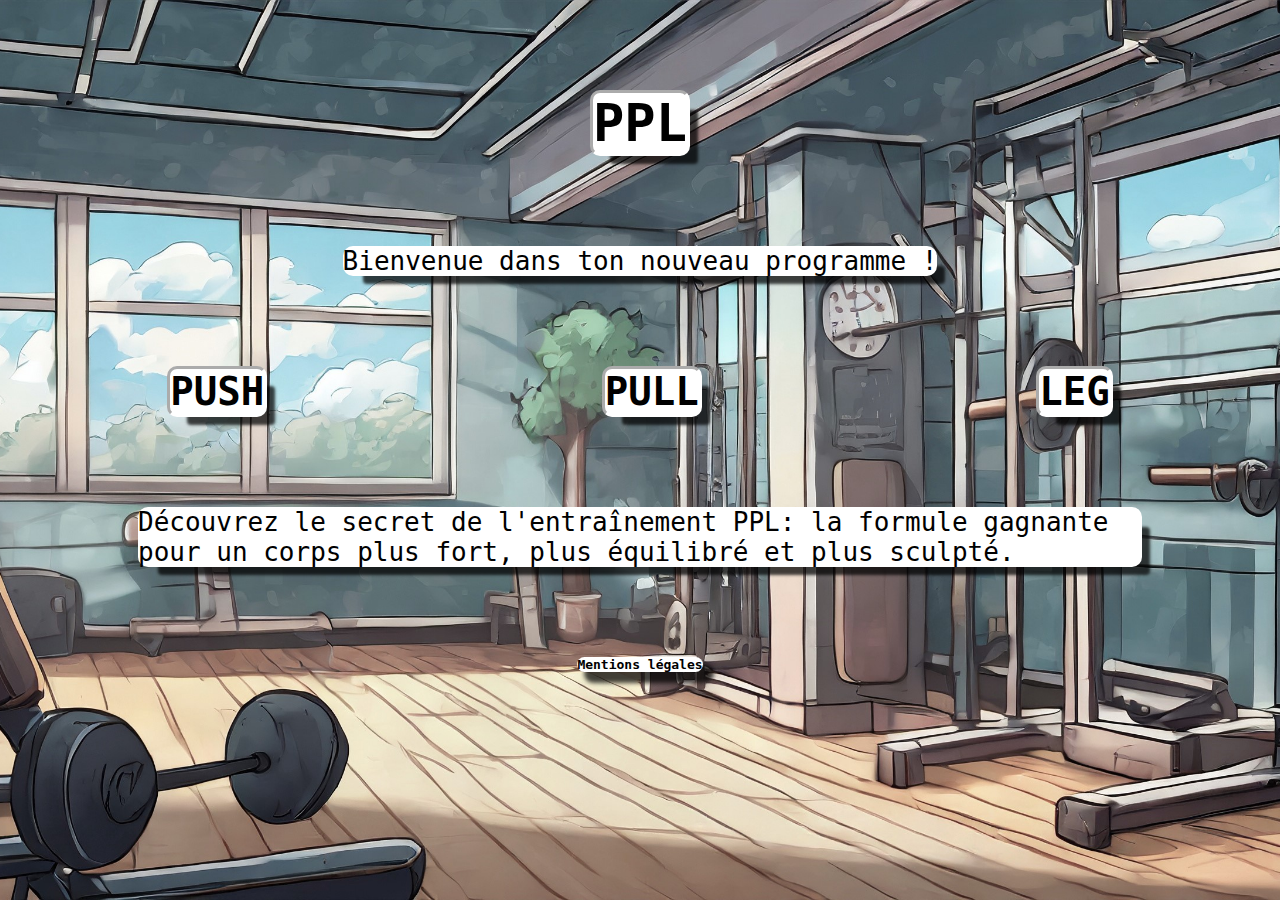
<file: Site PPL/index.html>
<!DOCTYPE html>
<html lang="en">
<head>
    <meta charset="UTF-8">
    <meta name="viewport" content="width=device-width, initial-scale=1.0">
    <title>Document</title>
    <link rel="stylesheet" href="css/style.css">
</head>
<body>
    <header>
        <a href=""><h1>PPL</h1></a>
    </header>
    <main>
        <div class="ligne">
            <div class="cote"></div>
            <p>Bienvenue dans ton nouveau programme !</p>
            <div class="cote"></div>
        </div>
        <div class="marge"></div>
        <nav>
            <a href="push.html"><h2>PUSH</h2></a>
            <a href="pull.html"><h2>PULL</h2></a>
            <a href="leg.html"><h2>LEG</h2></a>
        </nav>
        <div class="marge"></div>
        <div class="ligne">
            <div class="cote"></div>
            <p>Découvrez le secret de l'entraînement PPL: la formule gagnante pour un corps plus fort, plus équilibré et plus sculpté.</p>
            <div class="cote"></div>
        </div>
        <div class="marge"></div>
    </main>
    <footer>
        <h4>Mentions légales</h4>
    </footer>
</body>
</html>
</file>
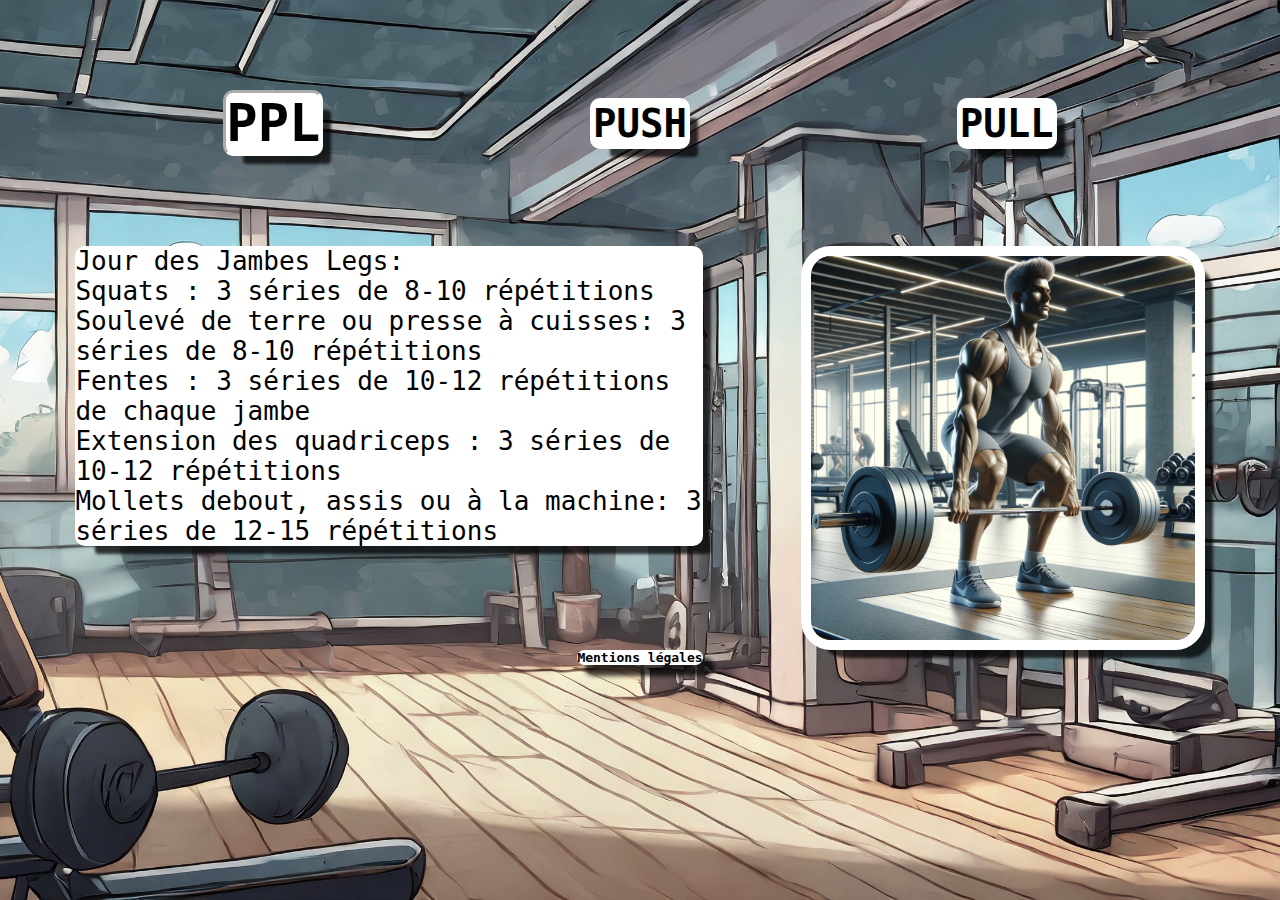
<file: Site PPL/leg.html>
<!DOCTYPE html>
<html lang="en">
<head>
    <meta charset="UTF-8">
    <meta name="viewport" content="width=device-width, initial-scale=1.0">
    <title>Document</title>
    <link rel="stylesheet" href="css/push.css">
</head>
<body>
    <header>
        <a class="ppl" href="index.html"><h1>PPL</h1></a>
        <a class="other" href="push.html"><h2>PUSH</h2></a>
        <a class="other" href="pull.html"><h2>PULL</h2></a>
    </header>
    <main>
        <div class="coteResponsive"></div>
        <div>
            <div class="cote"></div>
            <p>Jour des Jambes Legs:
                <br>
                Squats : 3 séries de 8-10 répétitions
                <br>
                Soulevé de terre ou presse à cuisses: 3 séries de 8-10 répétitions
                <br>
                Fentes : 3 séries de 10-12 répétitions de chaque jambe
                <br>
                Extension des quadriceps : 3 séries de 10-12 répétitions
                <br>
                Mollets debout, assis ou à la machine: 3 séries de 12-15 répétitions
            </p>
            <div class="milieu"></div>
            <img src="img/deadlift.png" alt="">
            <div class="cote"></div>
        </div>
        <div class="coteResponsive"></div>
    </main>
    <footer>
        <h4>Mentions légales</h4>
    </footer>
</body>
</html>
</file>
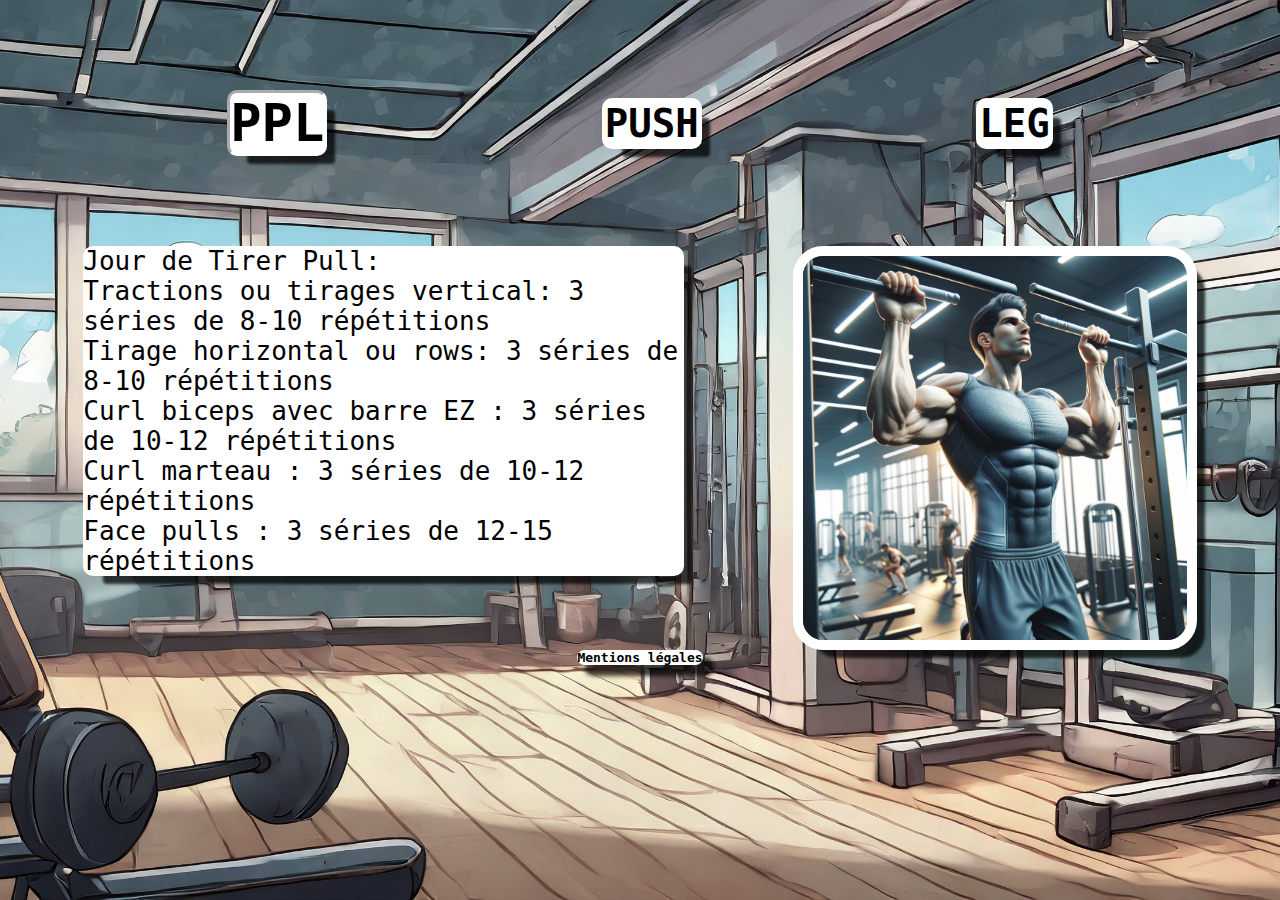
<file: Site PPL/pull.html>
<!DOCTYPE html>
<html lang="en">
<head>
    <meta charset="UTF-8">
    <meta name="viewport" content="width=device-width, initial-scale=1.0">
    <title>Document</title>
    <link rel="stylesheet" href="css/push.css">
</head>
<body>
    <header>
        <a class="ppl" href="index.html"><h1>PPL</h1></a>
        <a class="other" href="push.html"><h2>PUSH</h2></a>
        <a class="other" href="leg.html"><h2>LEG</h2></a>
    </header>
    <main>
        <div class="coteResponsive"></div>
        <div>
            <div class="cote"></div>
            <div></div>
            <p>
                Jour de Tirer Pull:
                <br>
                Tractions ou tirages vertical: 3 séries de 8-10 répétitions
                <br>
                Tirage horizontal ou rows: 3 séries de 8-10 répétitions
                <br>
                Curl biceps avec barre EZ : 3 séries de 10-12 répétitions
                <br>
                Curl marteau : 3 séries de 10-12 répétitions
                <br>
                Face pulls : 3 séries de 12-15 répétitions
            </p>
            <div class="milieu"></div>
            <img src="img/traction.png" alt="">
            <div class="cote"></div>
        </div>
        <div class="coteResponsive"></div>
    </main>
    <footer>
        <h4>Mentions légales</h4>
    </footer>
</body>
</html>
</file>
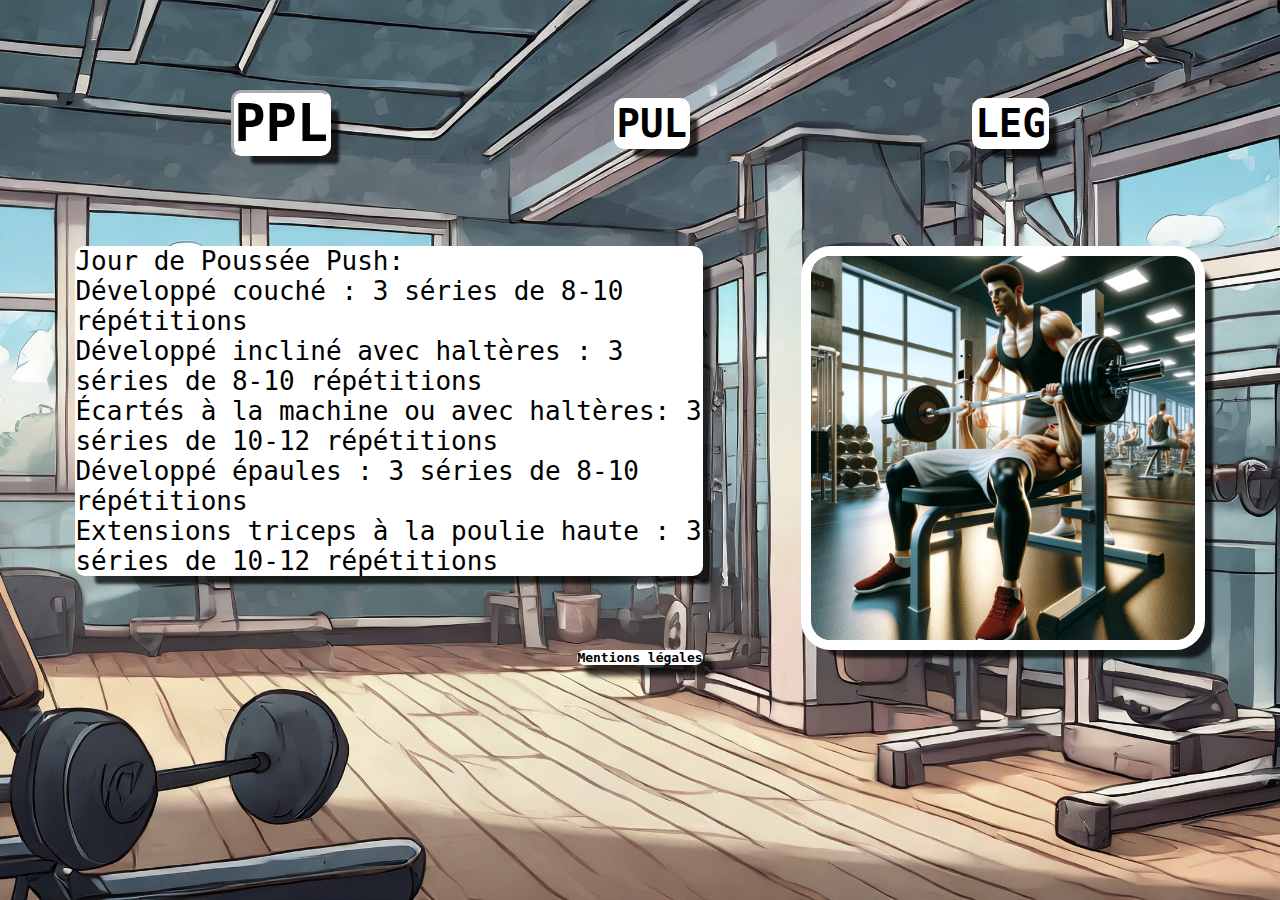
<file: Site PPL/push.html>
<!DOCTYPE html>
<html lang="en">
<head>
    <meta charset="UTF-8">
    <meta name="viewport" content="width=device-width, initial-scale=1.0">
    <title>Document</title>
    <link rel="stylesheet" href="css/push.css">
</head>
<body>
    <header>
        <a class="ppl" href="index.html"><h1>PPL</h1></a>
        <a class="other" href="pull.html"><h2>PUL</h2></a>
        <a class="other" href="leg.html"><h2>LEG</h2></a>
    </header>
    <main>
        <div class="coteResponsive"></div>
        <div>
            <div class="cote"></div>
            <p>
                Jour de Poussée Push:
                <br>
                Développé couché : 3 séries de 8-10 répétitions
                <br>
                Développé incliné avec haltères : 3 séries de 8-10 répétitions
                <br>
                Écartés à la machine ou avec haltères: 3 séries de 10-12 répétitions
                <br>
                Développé épaules : 3 séries de 8-10 répétitions
                <br>
                Extensions triceps à la poulie haute : 3 séries de 10-12 répétitions
            </p>
            <div class="milieu"></div>
            <img src="img/developpe_couche.png" alt="">
            <div class="cote"></div>
        </div>
        <div class="coteResponsive"></div>
    </main>
    <footer>
        <h4>Mentions légales</h4>
    </footer>
</body>
</html>
</file>
<file: Site PPL/css/style.css>
*{
    margin: 0;
}

header{
    padding: 10vh;
    display: flex;
    justify-content: space-around;
}

@keyframes animationBouton{
    from{
        color:black
    }

    to{
        color: darkgoldenrod;
        transform: scale(1.1);
    }
}

@-webkit-keyframes animationBouton{
    from{
        color:black
    }

    to{
        color: darkgoldenrod;
        transform: scale(1.1);
    }
}

a{
    background-color: white;
    position: relative;
    text-decoration: none;
    color: black;
    font-weight: 900;
    font-size: 2em;
    border-radius: 10px;
    font-family:monospace;
    border-radius: 10px;
    border: 3px solid white;
    border-style: inset;
    box-shadow: 14px 14px 3px -6px rgba(0,0,0,0.73);
    -webkit-box-shadow: 14px 14px 3px -6px rgba(0,0,0,0.73);
    -moz-box-shadow: 14px 14px 3px -6px rgba(0,0,0,0.73);
}

a:hover{
    animation: animationBouton 1s 2 alternate;
    -webkit-animation: animationBouton 1s 2 alternate;
}

nav{
    display: flex;
    justify-content: space-around;
}

.cote{
    width: 20vw;
}

.ligne{
    display: flex;
    justify-content: space-around;
}

p{
    font-weight: 400;
    font-size: 2em;
    background-color: white;
    border-radius: 10px;
    font-family:monospace;
    box-shadow: 14px 14px 3px -6px rgba(0,0,0,0.73);
    -webkit-box-shadow: 14px 14px 3px -6px rgba(0,0,0,0.73);
    -moz-box-shadow: 14px 14px 3px -6px rgba(0,0,0,0.73);
}

.marge{
    height: 10vh;
}

body{
    background-image: url('Img_background/muscu.jpg');
    background-size: cover;
    background-repeat: no-repeat;
    background-attachment: fixed;
    background-position: center;
}

footer{
    display: flex;
    justify-content: space-around;
    font-family:monospace;
}

h4{
    background-color: white;
    border-radius: 10px;
    box-shadow: 9px 9px 4px 2px rgba(0,0,0,0.73);
    -webkit-box-shadow: 9px 9px 4px 2px rgba(0,0,0,0.73);
    -moz-box-shadow: 9px 9px 4px 2px rgba(0,0,0,0.73);
}
</file>
<file: Site PPL/css/push.css>
*{
    margin: 0;
}

header{
    padding: 10vh;
    display: flex;
    justify-content: space-around;
    align-items: center;
}

body{
    background-image: url('Img_background/muscu.jpg');
    background-size: cover;
    background-repeat: no-repeat;
    background-attachment: fixed;
    background-position: center;
    overflow-x: hidden;
}

@keyframes animationBouton{
    from{
        color:black
    }

    to{
        color: darkgoldenrod;
        transform: scale(1.1);
    }
}

@-webkit-keyframes animationBouton{
    from{
        color:black
    }

    to{
        color: darkgoldenrod;
        transform: scale(1.1);
    }
}

.ppl{
    background-color: white;
    position: relative;
    text-decoration: none;
    color: black;
    font-weight: 900;
    font-size: 2em;
    border-radius: 10px;
    font-family:monospace;
    border-radius: 10px;
    border: 3px solid white;
    border-style: inset;
    box-shadow: 14px 14px 3px -6px rgba(0,0,0,0.73);
    -webkit-box-shadow: 14px 14px 3px -6px rgba(0,0,0,0.73);
    -moz-box-shadow: 14px 14px 3px -6px rgba(0,0,0,0.73);
}

.ppl:hover{
    animation: animationBouton 1s 2 alternate;
    -webkit-animation: animationBouton 1s 2 alternate;
}

.other{
    background-color: white;
    position: relative;
    text-decoration: none;
    color: black;
    font-weight: 900;
    font-size: 2em;
    border-radius: 10px;
    font-family:monospace;
    border-radius: 10px;
    border: 3px solid white;
    box-shadow: 14px 14px 3px -6px rgba(0,0,0,0.73);
    -webkit-box-shadow: 14px 14px 3px -6px rgba(0,0,0,0.73);
    -moz-box-shadow: 14px 14px 3px -6px rgba(0,0,0,0.73);
}

.other:hover{
    animation: animationBouton 1s 2 alternate;
    -webkit-animation: animationBouton 1s 2 alternate;
}

div{
    display: flex;
    justify-content: space-around;
    align-items: flex-start;
}

.cote{
    width: 10vw;
}

.milieu{
    width: 13vw;
}

@keyframes animTexte {
    0% {
      transform: translateX(-1000px);
      opacity: 0;
    }
    100% {
      transform: translateX(0);
      opacity: 1;
    }
}

@-webkit-keyframes animTexte {
    0% {
      transform: translateX(-1000px);
      opacity: 0;
    }
    100% {
      transform: translateX(0);
      opacity: 1;
    }
}

p{
    animation: animTexte 1s cubic-bezier(0.250, 0.460, 0.450, 0.940) both;
    -webkit-animation: animTexte 1s cubic-bezier(0.250, 0.460, 0.450, 0.940) both;
    font-weight: 400;
    font-size: 2em;
    background-color: white;
    border-radius: 10px;
    font-family:monospace;
    box-shadow: 14px 14px 3px -6px rgba(0,0,0,0.73);
    -webkit-box-shadow: 14px 14px 3px -6px rgba(0,0,0,0.73);
    -moz-box-shadow: 14px 14px 3px -6px rgba(0,0,0,0.73);
}

@keyframes animImage {
    from{
      transform: translateX(1000px);
      opacity: 0;
    }
    to{
      transform: translateX(0);
      opacity: 1;
    }
}

@-webkit-keyframes animImage {
    from{
      transform: translateX(1000px);
      opacity: 0;
    }
    to{
      transform: translateX(0);
      opacity: 1;
    }
}

img{
    animation: animImage 1s cubic-bezier(0.165, 0.840, 0.440, 1.000) both;
    -webkit-animation: animImage 1s cubic-bezier(0.165, 0.840, 0.440, 1.000) both;
    width: 30vw;
    border-radius: 30px;
    border: 10px solid white;
    box-shadow: 14px 14px 3px -6px rgba(0,0,0,0.73);
    -webkit-box-shadow: 14px 14px 3px -6px rgba(0,0,0,0.73);
    -moz-box-shadow: 14px 14px 3px -6px rgba(0,0,0,0.73);
}

footer{
    display: flex;
    justify-content: space-around;
    font-family:monospace;
}

h4{
    background-color: white;
    border-radius: 10px;
    box-shadow: 9px 9px 4px 2px rgba(0,0,0,0.73);
    -webkit-box-shadow: 9px 9px 4px 2px rgba(0,0,0,0.73);
    -moz-box-shadow: 9px 9px 4px 2px rgba(0,0,0,0.73);
}



@media only screen and (max-width:810px){
    div{
        flex-direction: column;
    }

    main{
        display: flex;
    }

    .coteResponsive{
        width: 10vw;
    }
    
    .cote{
        height: 3vh;
    }
    
    .milieu{
        height: 13vh;
    }

    img{
        width: 60vw;
    }
}
</file>
